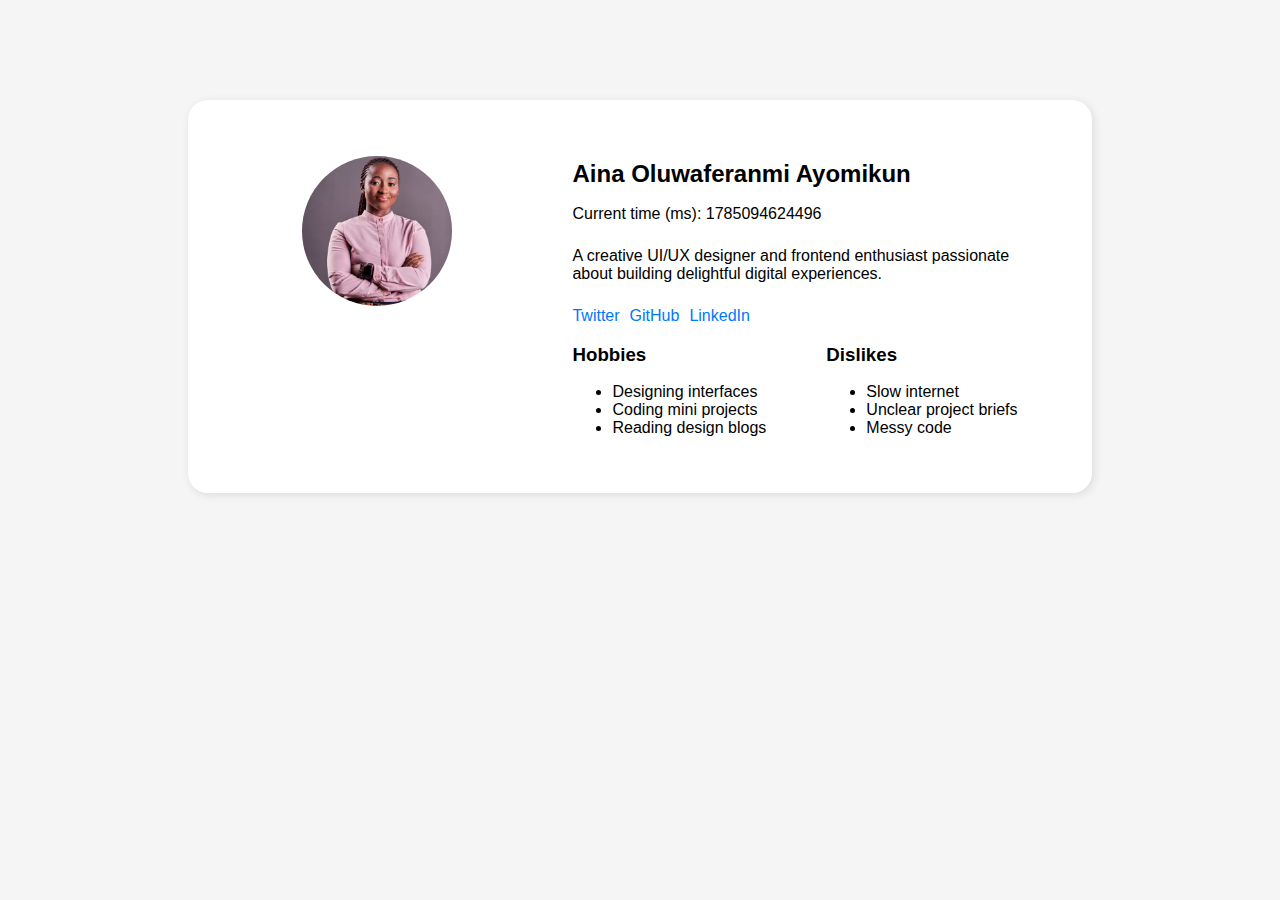
<file: index.html>
<!DOCTYPE html>
<html lang="en">
  <head>
    <meta charset="UTF-8" />
    <meta name="viewport" content="width=device-width, initial-scale=1.0" />
    <title>Profile Card</title>
    <link rel="stylesheet" href="styles.css" />
  </head>
  <body>
    <article data-testid="test-profile-card" class="profile-card">
      <figure class="profile-avatar">
        <img
          src="./asset/Oluwaferanmi Aina.jpg"
          alt="Profile photo of Aina Oluwaferanmi"
          data-testid="test-user-avatar"
        />
      </figure>
      <section class="profile">
        <section class="profile-info">
          <header>
            <h2 data-testid="test-user-name">Aina Oluwaferanmi Ayomikun</h2>
          </header>

          <p class="current-time">
            Current time (ms):
            <span data-testid="test-user-time" id="time"></span>
          </p>

          <p data-testid="test-user-bio" class="">
            A creative UI/UX designer and frontend enthusiast passionate <br />
            about building delightful digital experiences.
          </p>
        </section>

        <section class="details">
          <nav data-testid="test-user-social-links" aria-label="Social links">
            <ul>
              <li>
                <a
                  href="https://x.com/Flexydotz17"
                  target="_blank"
                  rel="noopener noreferrer"
                  data-testid="test-user-social-twitter"
                  >Twitter</a
                >
              </li>
              <li>
                <a
                  href="https://github.com/FefeCodes"
                  target="_blank"
                  rel="noopener noreferrer"
                  data-testid="test-user-social-github"
                  >GitHub</a
                >
              </li>
              <li>
                <a
                  href="https://www.linkedin.com/in/oluwaferanmiaina/"
                  target="_blank"
                  rel="noopener noreferrer"
                  data-testid="test-user-social-linkedin"
                  >LinkedIn</a
                >
              </li>
            </ul>
          </nav>

          <section class="hobbies-dislikes-container">
            <section>
              <h3>Hobbies</h3>
              <ul data-testid="test-user-hobbies">
                <li>Designing interfaces</li>
                <li>Coding mini projects</li>
                <li>Reading design blogs</li>
              </ul>
            </section>

            <section>
              <h3>Dislikes</h3>
              <ul data-testid="test-user-dislikes">
                <li>Slow internet</li>
                <li>Unclear project briefs</li>
                <li>Messy code</li>
              </ul>
            </section>
          </section>
        </section>
      </section>
    </article>

    <script src="index.js"></script>
  </body>
</html>
</file>
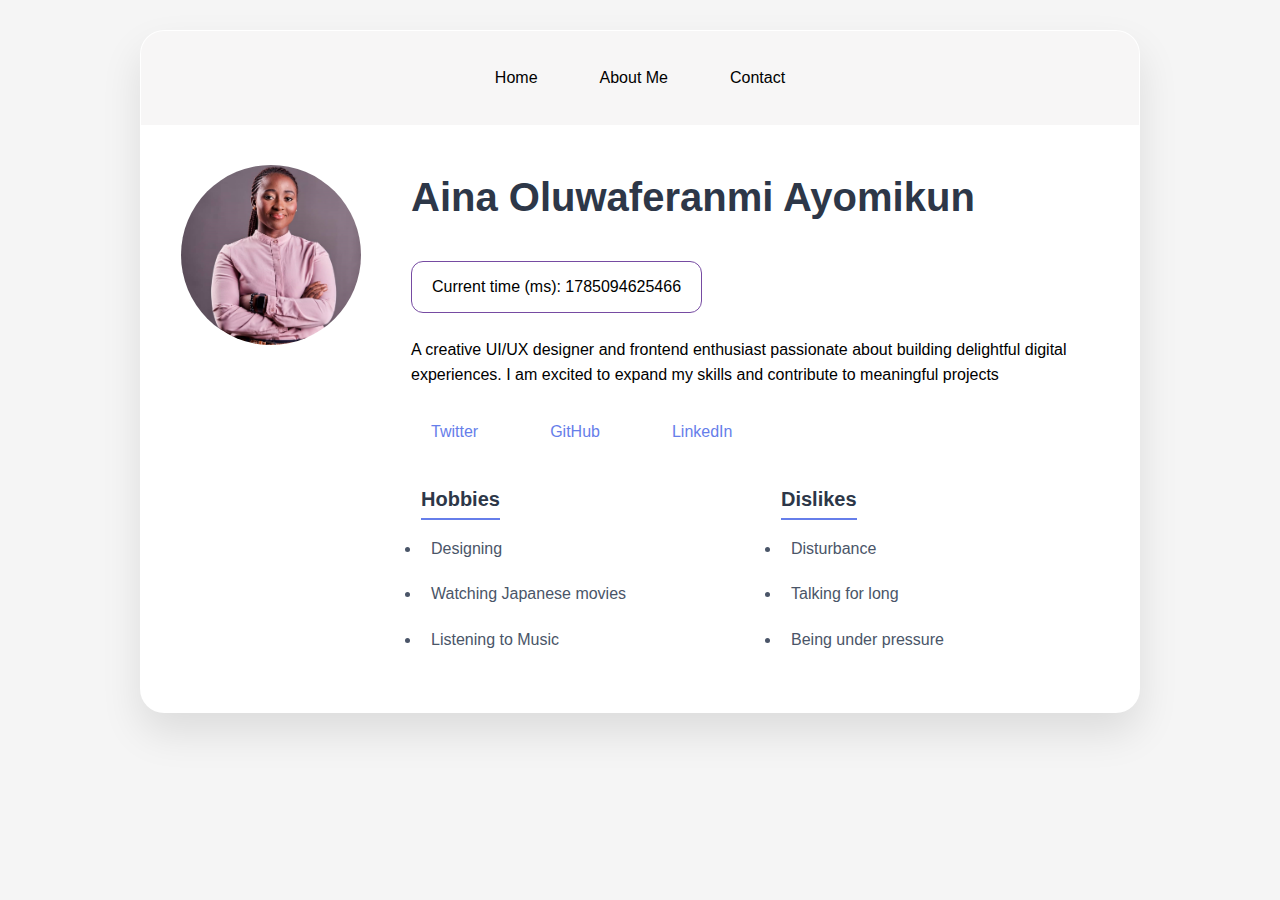
<file: profile/index.html>
<!DOCTYPE html>
<html lang="en">
  <head>
    <meta charset="UTF-8" />
    <meta name="viewport" content="width=device-width, initial-scale=1.0, maximum-scale=5.0, user-scalable=yes" />
    <title>Profile Card</title>
    <link rel="stylesheet" href="styles.css" />
  </head>
  <body>
    <main data-testid="test-profile-card" class="profile-card">
      <header class="navbar">
        <nav>
          <ul>
            <li><a href="/profile/index.html">Home</a></li>
            <li><a href="/about/about.html">About Me</a></li>
            <li><a href="/contact/contact.html">Contact</a></li>
          </ul>
        </nav>
      </header>

      <section class="main-section-container">
        <figure class="profile-avatar">
          <img
            src="/asset/Oluwaferanmi Aina.jpg"
            alt="Profile photo of Aina Oluwaferanmi"
            data-testid="test-user-avatar"
          />
        </figure>
        <section class="profile">
          <section class="profile-info">
            <header>
              <h2 data-testid="test-user-name">Aina Oluwaferanmi Ayomikun</h2>
            </header>

            <p class="current-time">
              Current time (ms):
              <span data-testid="test-user-time" id="time"></span>
            </p>

            <p data-testid="test-user-bio" class="">
              A creative UI/UX designer and frontend enthusiast passionate about
              building delightful digital experiences. I am excited to expand my
              skills and contribute to meaningful projects
            </p>
          </section>

          <section class="details">
            <nav data-testid="test-user-social-links" aria-label="Social links">
              <ul>
                <li>
                  <a
                    href="https://x.com/Flexydotz17"
                    target="_blank"
                    rel="noopener noreferrer"
                    data-testid="test-user-social-twitter"
                    >Twitter</a
                  >
                </li>
                <li>
                  <a
                    href="https://github.com/FefeCodes"
                    target="_blank"
                    rel="noopener noreferrer"
                    data-testid="test-user-social-github"
                    >GitHub</a
                  >
                </li>
                <li>
                  <a
                    href="https://www.linkedin.com/in/oluwaferanmiaina/"
                    target="_blank"
                    rel="noopener noreferrer"
                    data-testid="test-user-social-linkedin"
                    >LinkedIn</a
                  >
                </li>
              </ul>
            </nav>

            <section class="hobbies-dislikes-container">
              <section>
                <h3>Hobbies</h3>
                <ul data-testid="test-user-hobbies">
                  <li>Designing</li>
                  <li>Watching Japanese movies</li>
                  <li>Listening to Music</li>
                </ul>
              </section>

              <section>
                <h3>Dislikes</h3>
                <ul data-testid="test-user-dislikes">
                  <li>Disturbance</li>
                  <li>Talking for long</li>
                  <li>Being under pressure</li>
                </ul>
              </section>
            </section>
          </section>
        </section>
      </section>
    </main>

    <script src="index.js"></script>
  </body>
</html>
</file>
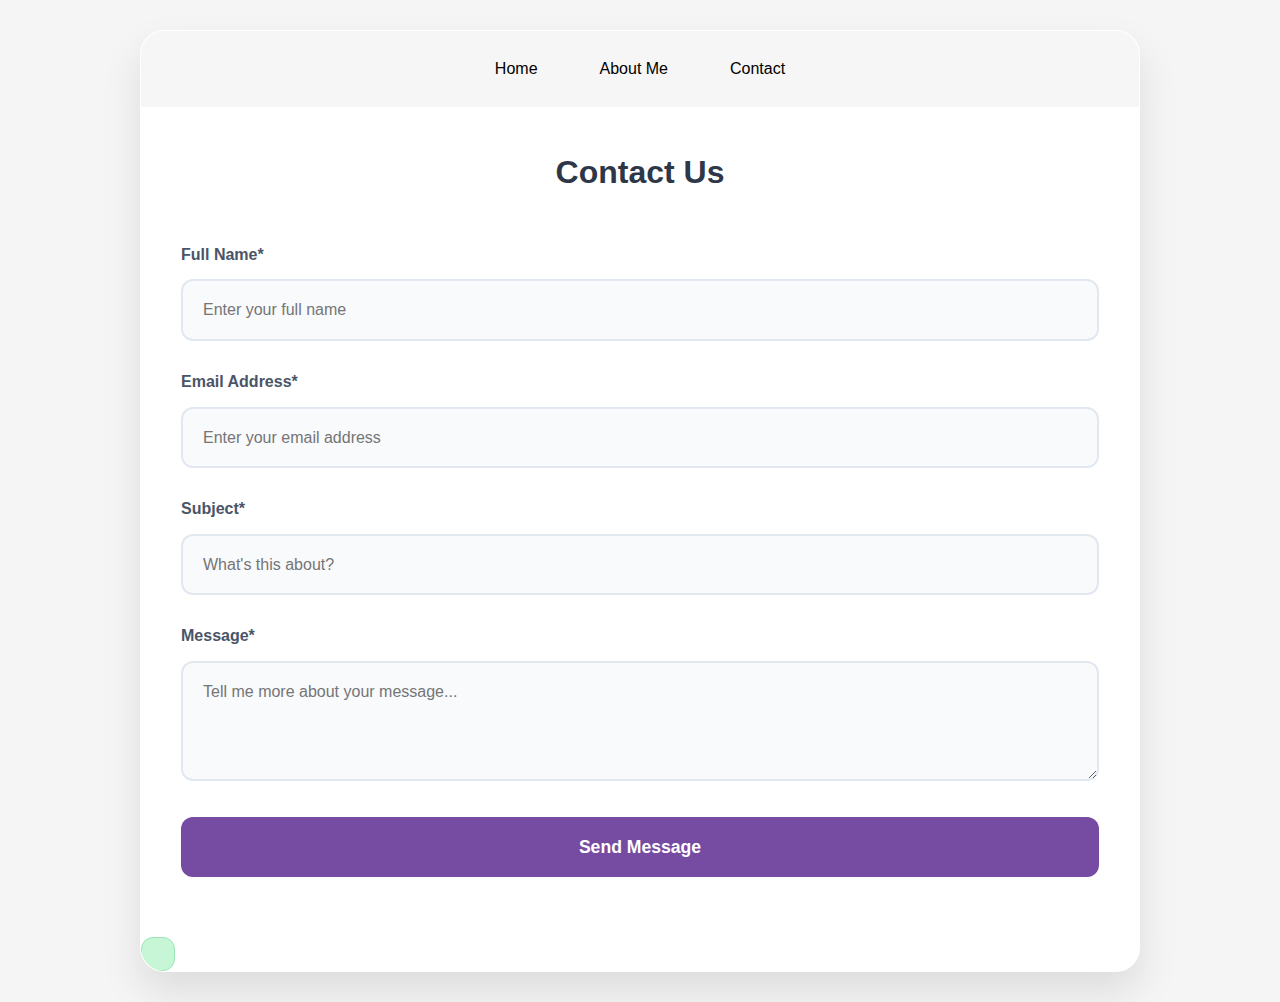
<file: contact/contact.html>
<!DOCTYPE html>
<html lang="en">
  <head>
    <meta charset="UTF-8" />
    <meta
      name="viewport"
      content="width=device-width, initial-scale=1.0, maximum-scale=5.0, user-scalable=yes"
    />
    <title>Contact</title>
    <link rel="stylesheet" href="contact.css" />
  </head>
  <body>
    <main class="contact-page">
      <header class="navbar">
        <nav>
          <ul>
            <li><a href="/profile/index.html">Home</a></li>
            <li><a href="/about/about.html">About Me</a></li>
            <li><a href="/contact/contact.html">Contact</a></li>
          </ul>
        </nav>
      </header>

      <section class="form">
        <h2>Contact Us</h2>
        <form id="contactForm" novalidate class="form-content">
          <div class="field-group">
            <label for="name">Full Name*</label>
            <input
              id="name"
              data-testid="test-contact-name"
              type="text"
              required
              aria-describedby="error-name"
              placeholder="Enter your full name"
            />
            <p
              id="error-name"
              data-testid="test-contact-error-name"
              class="error"
            ></p>
          </div>

          <div class="field-group">
            <label for="email">Email Address*</label>
            <input
              id="email"
              data-testid="test-contact-email"
              type="email"
              required
              aria-describedby="error-email"
              placeholder="Enter your email address"
            />
            <p
              id="error-email"
              data-testid="test-contact-error-email"
              class="error"
            ></p>
          </div>

          <div class="field-group">
            <label for="subject">Subject*</label>
            <input
              id="subject"
              data-testid="test-contact-subject"
              type="text"
              required
              aria-describedby="error-subject"
              placeholder="What's this about?"
            />
            <p
              id="error-subject"
              data-testid="test-contact-error-subject"
              class="error"
            ></p>
          </div>

          <div class="field-group">
            <label for="message">Message*</label>
            <textarea
              id="message"
              data-testid="test-contact-message"
              required
              aria-describedby="error-message"
              placeholder="Tell me more about your message..."
            ></textarea>
            <p
              id="error-message"
              data-testid="test-contact-error-message"
              class="error"
            ></p>
          </div>

          <button type="submit" data-testid="test-contact-submit">
            Send Message
          </button>
        </form>
      </section>

      <p id="success" data-testid="test-contact-success" class="success"></p>
    </main>

    <script src="contact.js"></script>
  </body>
</html>
</file>
<file: styles.css>
body {
  font-family: Verdana, Geneva, Tahoma, sans-serif;
  background-color: #f5f5f5;
  margin: 80px;
  padding: 20px;
  display: flex;
  flex-direction: column;
  justify-content: center;
  align-items: center;
}

.profile-card {
  width: 80%;
  height: auto;
  display: flex;
  flex-direction: row;
  justify-content: center;
  align-items: start;
  box-shadow: 2px 2px 10px rgba(0, 0, 0, 0.1);
  padding: 40px 20px;
  gap: 80px;
  background-color: #ffffff;
  border-radius: 20px;
}

.profile-header {
  display: flex;
  flex-direction: column;
  justify-content: start;
  align-items: start;
  flex-wrap: wrap;
}

.profile-avatar img {
  border-radius: 50%;
  width: 150px;
  height: 150px;
  object-fit: cover;
}

.profile-info {
  display: flex;
  flex-direction: column;
  justify-content: start;
  align-items: start;
  flex-wrap: wrap;
  justify-content: center;
}

.profile-info h2 {
  margin-bottom: 1px;
  height: auto;
}

.profile-info p {
  margin-bottom: 8px;
  height: auto;
}

.bio {
  text-align: start;
  color: #1d1d1d;
}

.details {
  display: flex;
  flex-direction: column;
  justify-content: start;
  align-items: start;
}

.details nav {
  margin-bottom: 2px;
}

nav ul {
  list-style: none;
  padding: 0;
  display: flex;
  gap: 10px;
}

nav a {
  text-decoration: none;
  color: #0077ff;
  transition: color 0.2s ease;
}

nav a:hover,
nav a:focus {
  color: #0056b3;
  outline: none;
}

.hobbies-dislikes-container {
  width: 100%;
  display: flex;
  flex-direction: row;
  justify-content: space-around;
  align-items: start;
  column-gap: 60px;
  flex-wrap: wrap;
}

.hobbies-dislikes-container section {
  display: flex;
  flex-direction: column;
  justify-content: start;
  align-items: start;
}

.hobbies-dislikes-container h3 {
  margin-top: 1px;
  margin-bottom: 1px;
  height: auto;
}

@media screen and (max-width: 1000px) {
  body {
    margin: 5px 2px;
    padding: 1px;
    display: flex;
    flex-direction: column;
    justify-content: center;
    align-items: center;
  }

  .profile-card {
    width: 80%;
    height: auto;
    display: flex;
    flex-direction: column;
    justify-content: start;
    align-items: start;
    gap: 10px;
    padding: 20px 20px;
  }

  .hobbies-dislikes-container {
    width: 100%;
    display: flex;
    flex-direction: row;
    justify-content: start;
    align-items: start;
    column-gap: 20px;
    flex-wrap: wrap;
  }
}
</file>
<file: profile/styles.css>
* {
  margin: 0;
  padding: 0;
  box-sizing: border-box;
  line-height: 1.6;
}

body {
  font-family: Verdana, Geneva, Tahoma, sans-serif;
  background-color: #f5f5f5;
  margin: 10px;
  padding: 20px;
  display: flex;
  flex-direction: column;
  justify-content: center;
  align-items: center;
}

.profile-card {
  width: 80%;
  max-width: 1000px;
  height: auto;
  display: flex;
  flex-direction: column;
  justify-content: center;
  align-items: start;
  box-shadow: 0 20px 40px rgba(0, 0, 0, 0.1);
  gap: 0;
  background-color: #ffffff;
  border-radius: 24px;
  overflow: hidden;
  border: 1px solid rgba(255, 255, 255, 0.2);
}

.main-section-container {
  width: 100%;
  height: auto;
  display: flex;
  flex-direction: row;
  justify-content: center;
  align-items: start;
  padding: 40px;
  gap: 30px;
}

.navbar {
  width: 100%;
  background-color: #f7f6f6;
  padding: 25px 0;
  display: flex;
  flex-direction: row;
  justify-content: center;
  align-items: center;
}

.navbar nav ul {
  display: flex;
  flex-direction: row;
  justify-content: start;
  align-items: start;
  gap: 30px;
  list-style: none;
}

.navbar nav a {
  color: #000;
  text-decoration: none;
  font-weight: 500;
  font-size: 1rem;
  transition: all 0.3s ease;
  padding: 8px 16px;
  border-radius: 8px;
}
.navbar nav a:hover,
.navbar nav a:focus {
  color: #764ba2;
  background-color: #fff;
}

.profile {
  width: 100%;
  height: auto;
  display: flex;
  flex-direction: column;
  justify-content: start;
  align-items: start;
  gap: 1.2rem;
}

.profile-header {
  display: flex;
  flex-direction: column;
  justify-content: start;
  align-items: start;
  flex-wrap: wrap;
}

.profile-avatar img {
  border-radius: 50%;
  width: 180px;
  height: 180px;
  object-fit: cover;
}

.profile-info {
  display: flex;
  flex-direction: column;
  justify-content: start;
  align-items: start;
  flex-wrap: wrap;
  row-gap: 1.5rem;
}

.profile-info h2 {
  font-size: 2.5rem;
  font-weight: 700;
  color: #2d3748;
  margin-bottom: 0.5rem;
}

.current-time {
  color: #000;
  padding: 12px 20px;
  border-radius: 12px;
  font-weight: 500;
  font-size: 1rem;
  border: 1px solid #764ba2;
}

.bio {
  text-align: start;
  font-size: 1.1rem;
  line-height: 1.7;
  padding: 20px;
  border-radius: 12px;
}

.details {
  width: 100%;
  display: flex;
  flex-direction: column;
  justify-content: start;
  align-items: start;
  row-gap: 1rem;
}

.details nav ul {
  list-style: none;
  padding: 0;
  display: flex;
  flex-direction: row;
  justify-content: start;
  align-items: center;
  gap: 2rem;
}

nav a {
  text-decoration: none;
  color: #667eea;
  padding: 12px 20px;
  border-radius: 8px;
  font-weight: 500;
  min-height: 44px;
  display: flex;
  align-items: center;
  justify-content: center;
}

nav a:hover,
nav a:focus {
  color: #5a67d8;
  outline: none;
}

.hobbies-dislikes-container {
  width: 100%;
  display: flex;
  flex-direction: row;
  justify-content: start;
  align-items: start;
  column-gap: 2rem;
  flex-wrap: wrap;
}

.hobbies-dislikes-container section {
  display: flex;
  flex-direction: column;
  justify-content: start;
  align-items: start;

  padding: 10px;
  flex: 1;
  min-width: 100px;
}

.hobbies-dislikes-container h3 {
  margin-bottom: 6px;
  font-size: 1.25rem;
  font-weight: 600;
  color: #2d3748;
  border-bottom: 2px solid #667eea;
  padding-bottom: 3px;
}

.hobbies-dislikes-container ul {
  width: 100%;
}

.hobbies-dislikes-container li {
  background-color: #ffffff;
  padding: 10px;

  font-weight: 500;
  color: #4a5568;
}

@media screen and (max-width: 575px) {
  body {
    padding: 8px;
  }

  .profile-card {
    width: 100%;
    margin: 0 auto;
  }

  .main-section-container {
    flex-direction: column;
    align-items: center;
    padding: 12px;
    gap: 8px;
  }

  .profile-avatar img {
    width: 120px;
    height: 120px;
  }

  .profile-info h2 {
    font-size: 1.25rem;
    text-align: center;
  }

  .current-time {
    padding: 8px 10px;
    font-size: 0.9rem;
  }

  .hobbies-dislikes-container {
    width: 100%;
    display: flex;
    flex-direction: column;
    justify-content: start;
    align-items: start;
    row-gap: 1rem;
  }

  .hobbies-dislikes-container section {
    padding: 0 10px;
  }
}

@media screen and (min-width: 768px) and (max-width: 991px) {
  body {
    padding: 16px;
  }

  .profile-card {
    width: 90%;
    max-width: 800px;
  }

  .main-section-container {
    flex-direction: row;
    padding: 32px;
    gap: 40px;
  }

  .profile-avatar img {
    width: 160px;
    height: 160px;
  }

  .profile-info h2 {
    font-size: 2.25rem;
  }

  .hobbies-dislikes-container {
    flex-direction: row;
    gap: 1.5rem;
  }

  .hobbies-dislikes-container section {
    flex: 1;
    min-width: 180px;
  }

  .navbar nav ul {
    flex-direction: row;
    gap: 20px;
  }
}

@media screen and (min-width: 992px) {
  .profile-card {
    width: 85%;
    max-width: 1000px;
  }

  .main-section-container {
    padding: 40px;
    gap: 50px;
  }

  .profile-avatar img {
    width: 180px;
    height: 180px;
  }

  .profile-info h2 {
    font-size: 2.5rem;
  }

  .hobbies-dislikes-container section {
    flex: 1;
    min-width: 200px;
  }
}

@media screen and (max-width: 320px) {
  body {
    padding: 2px;
  }

  .profile-card {
    width: 100%;
    margin: 0 auto;
  }

  .main-section-container {
    flex-direction: column;
    align-items: center;
    padding: 12px;
    gap: 8px;
  }

  .profile-avatar img {
    width: 120px;
    height: 120px;
  }

  .profile-info h2 {
    font-size: 1.25rem;
    text-align: center;
  }

  .current-time {
    padding: 8px 10px;
    font-size: 0.9rem;
  }

  .hobbies-dislikes-container {
    width: 100%;
    display: flex;
    flex-direction: column;
    justify-content: start;
    align-items: start;
    row-gap: 1rem;
  }

  .hobbies-dislikes-container section {
    padding: 0 10px;
  }
}
</file>
<file: contact/contact.css>
* {
  margin: 0;
  padding: 0;
  box-sizing: border-box;
  line-height: 1.6;
}

body {
  font-family: Verdana, Geneva, Tahoma, sans-serif;
  background-color: #f5f5f5;
  margin: 10px;
  padding: 20px;
  display: flex;
  flex-direction: column;
  justify-content: center;
  align-items: center;
}

.navbar {
  width: 100%;
  background-color: #f7f6f6;
  padding: 25px 0;
  display: flex;
  flex-direction: row;
  justify-content: center;
  align-items: center;
}

.navbar nav ul {
  display: flex;
  flex-direction: row;
  justify-content: start;
  align-items: start;
  gap: 30px;
  list-style: none;
}
.navbar nav a {
  color: #000;
  text-decoration: none;
  font-weight: 500;
  font-size: 1rem;
  transition: all 0.3s ease;
  padding: 8px 16px;
  border-radius: 8px;
}
.navbar nav a:hover,
.navbar nav a:focus {
  color: #764ba2;
  background-color: #fff;
}

.contact-page {
  width: 80%;
  max-width: 1000px;
  height: auto;
  display: flex;
  flex-direction: column;
  justify-content: center;
  align-items: start;
  box-shadow: 0 20px 40px rgba(0, 0, 0, 0.1);
  gap: 0;
  background-color: #ffffff;
  border-radius: 24px;
  overflow: hidden;
  border: 1px solid rgba(255, 255, 255, 0.2);
}

h2 {
  font-size: 2rem;
  font-weight: 700;
  margin-bottom: 20px;
  color: #2d3748;
  text-align: center;
  width: 100%;
}

.form {
  width: 100%;
  height: auto;
  display: flex;
  flex-direction: column;
  justify-content: center;
  align-items: start;
  padding: 40px;
  gap: 24px;
}

.form-content {
  width: 100%;
  height: auto;
  display: flex;
  flex-direction: column;
  justify-content: start;
  align-self: start;
  gap: 20px;
}

label {
  font-weight: 600;
  font-size: 1rem;
  margin-bottom: 8px;
  color: #4a5568;
  display: block;
}

input {
  padding: 16px 20px;
  border: 2px solid #e2e8f0;
  border-radius: 12px;
  font-size: 1rem;
  font-family: inherit;
  transition: all 0.3s ease;
  background-color: #f8fafc;
  width: 100%;
}

input:focus {
  outline: none;
  border-color: #667eea;
  background-color: #ffffff;
  box-shadow: 0 0 0 3px rgba(102, 126, 234, 0.1);
}

input.error {
  border-color: #e53e3e;
  background-color: #fed7d7;
}

input.valid {
  border-color: #38a169;
  background-color: #c6f6d5;
}

textarea {
  resize: vertical;
  min-height: 120px;
  padding: 16px 20px;
  border: 2px solid #e2e8f0;
  border-radius: 12px;
  font-size: 1rem;
  font-family: inherit;
  transition: all 0.3s ease;
  background-color: #f8fafc;
  width: 100%;
}

textarea:focus {
  outline: none;
  border-color: #667eea;
  background-color: #ffffff;
  box-shadow: 0 0 0 3px rgba(102, 126, 234, 0.1);
}

textarea.error {
  border-color: #e53e3e;
  background-color: #fed7d7;
}

textarea.valid {
  border-color: #38a169;
  background-color: #c6f6d5;
}

button {
  background: #764ba2;
  color: #fff;
  border: none;
  padding: 16px 32px;
  border-radius: 12px;
  font-size: 1.1rem;
  font-weight: 600;
  cursor: pointer;
  transition: all 0.3s ease;
  width: 100%;
  margin-top: 8px;
  position: relative;
  overflow: hidden;
  min-height: 48px;
  touch-action: manipulation;
}

button:hover {
  transform: translateY(-2px);
  box-shadow: 0 10px 25px rgba(102, 126, 234, 0.3);
}

button:active {
  transform: translateY(0);
}

button:disabled {
  opacity: 0.6;
  cursor: not-allowed;
  transform: none;
}

.error {
  color: #e53e3e;
  font-size: 0.875rem;
  margin-top: 4px;
  display: flex;
  align-items: center;
  gap: 4px;
}
.success {
  color: #38a169;
  background-color: #c6f6d5;
  padding: 16px;
  border-radius: 12px;
  margin-top: 20px;
  text-align: center;
  font-weight: 500;
  border: 1px solid #9ae6b4;
}

.field-group {
  display: flex;
  flex-direction: column;
  gap: 4px;
}

@media screen and (max-width: 575px) {
  body {
    padding: 8px;
  }

  .contact-page {
    width: 100%;
    margin: 0;
    border-radius: 16px;
  }

  .form {
    padding: 16px;
    gap: 16px;
  }

  .navbar {
    padding: 16px 12px;
    display: flex;
    flex-direction: row;
    justify-content: start;
    align-items: start;
  }

  .navbar nav ul {
    display: flex;
    flex-direction: row;
    justify-content: start;
    align-items: start;
    gap: 12px;
  }

  .navbar nav a {
    padding: 12px 20px;
    font-size: 1.1rem;
  }

  h2 {
    font-size: 1.5rem;
    margin-bottom: 16px;
  }

  .form-content {
    gap: 16px;
  }

  label {
    font-size: 0.9rem;
  }

  input,
  textarea {
    padding: 12px 16px;
    font-size: 0.9rem;
  }

  button {
    padding: 14px 24px;
    font-size: 1rem;
  }

  .error {
    font-size: 0.8rem;
  }
}

@media screen and (min-width: 768px) and (max-width: 991px) {
  body {
    padding: 16px;
  }

  .contact-page {
    width: 90%;
    max-width: 700px;
  }

  .form {
    padding: 32px;
    gap: 24px;
  }

  h2 {
    font-size: 2rem;
  }

  .form-content {
    gap: 20px;
  }

  .navbar nav ul {
    display: flex;
    flex-direction: row;
    justify-content: start;
    align-items: start;
    gap: 20px;
  }

  input,
  textarea {
    padding: 16px 20px;
  }

  button {
    padding: 16px 32px;
  }
}

@media screen and (min-width: 992px) {
  .contact-page {
    width: 85%;
    max-width: 1000px;
  }

  .form {
    padding: 40px;
    gap: 24px;
  }

  h2 {
    font-size: 2rem;
  }
}

@media screen and (max-width: 320px) {
  .contact-page {
    border-radius: 12px;
  }

  .form {
    padding: 12px;
    gap: 12px;
  }

  h2 {
    font-size: 1.25rem;
    margin-bottom: 12px;
  }

  .form-content {
    gap: 12px;
  }

  label {
    font-size: 0.8rem;
  }

  input,
  textarea {
    padding: 10px 12px;
    font-size: 0.8rem;
  }

  button {
    padding: 12px 20px;
    font-size: 0.9rem;
  }

  .error {
    font-size: 0.75rem;
  }
}
</file>
